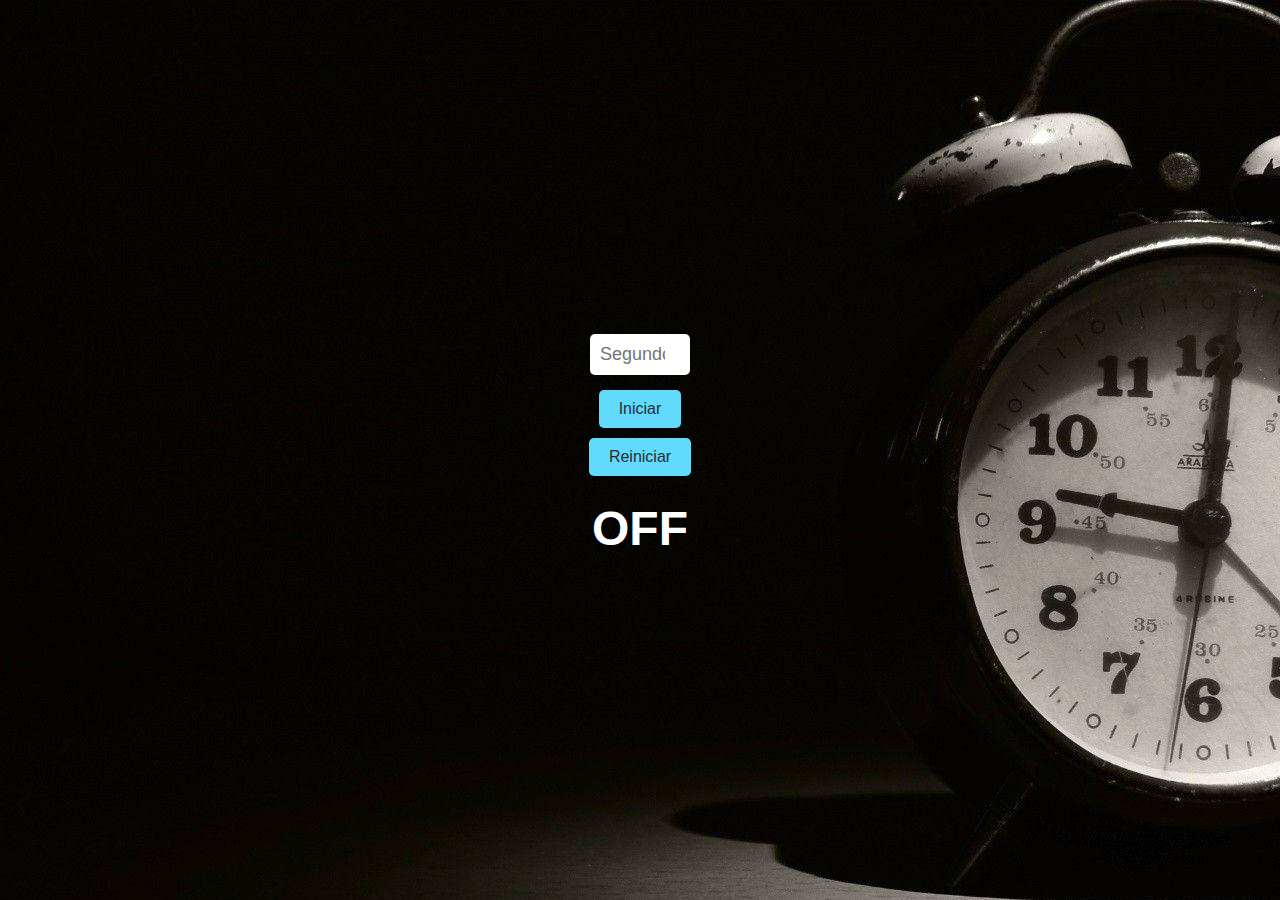
<file: Contador/index.html>
<!DOCTYPE html>
<html lang="en">
<head>
    <meta charset="UTF-8">
    <meta name="viewport" content="width=device-width, initial-scale=1.0">
    <title>Contador</title>
    <link rel="stylesheet" href="styles.css">
</head>
<body>
    <input type="number" id="segundos" placeholder="Segundos">
    <button onclick="contador()">Iniciar</button>
    <button onclick="reiniciar()">Reiniciar</button>
    <h2 id="salida">OFF</h2>
    <audio id="alarma">
        <source src="audio/alarmita.mp3" type="audio/mpeg">
        Reproduciendo audio de Alarma.
    </audio>
    <script src="script.js"></script>
</body>
</html>
</file>
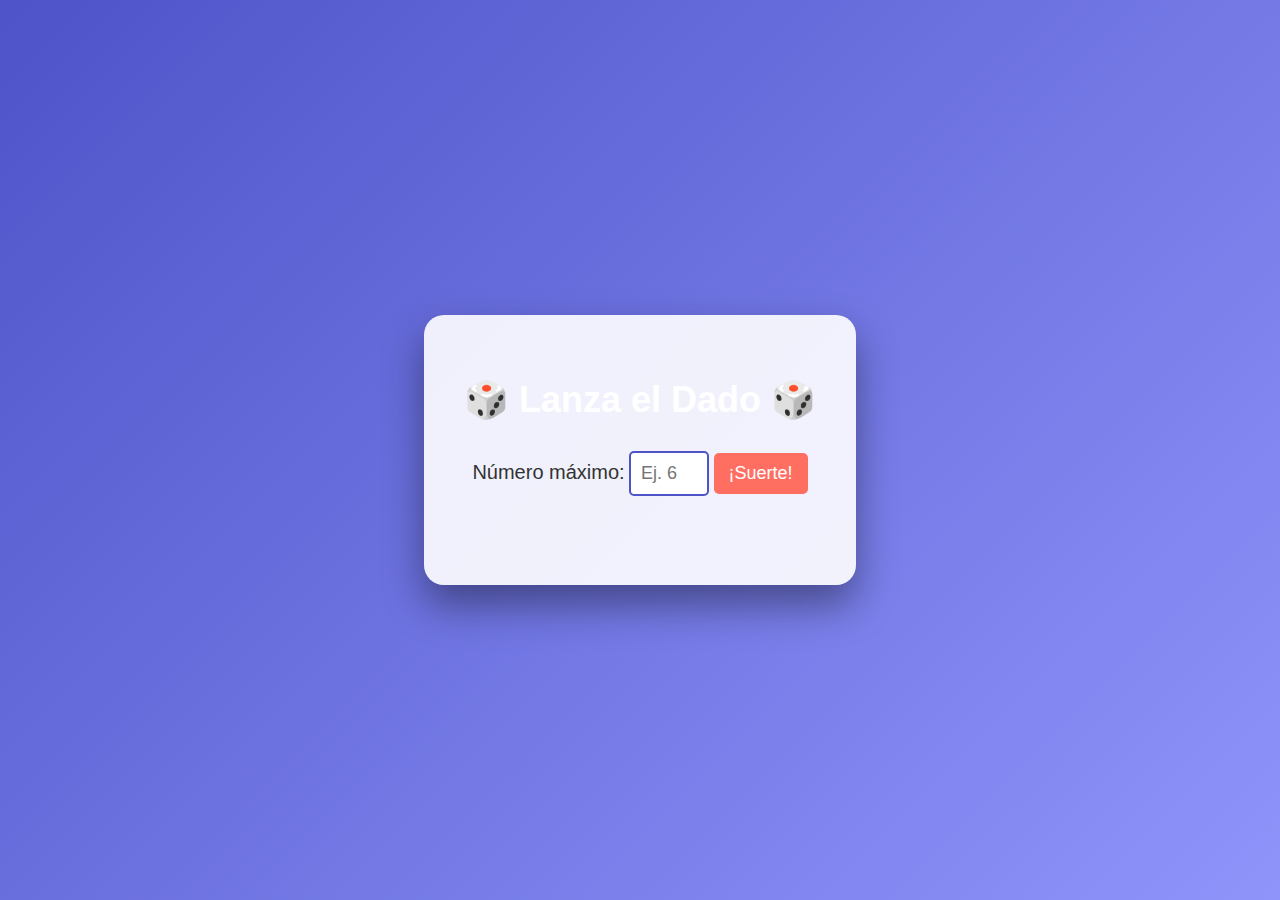
<file: dadoxd/index.html>
<!DOCTYPE html>
<html lang="en">
<head>
    <meta charset="UTF-8">
    <meta name="viewport" content="width=device-width, initial-scale=1.0">
    <title>Dado</title>
    <link rel="stylesheet" href="styles.css">
</head>
<body>
    <div class="wrapper">
        <div class="dice-container">
            <h1 class="title">🎲 Lanza el Dado 🎲</h1>
            <label for="num">Número máximo:</label>
            <input type="number" id="num" min="1" placeholder="Ej. 6">
            <button onclick="dado()">¡Suerte!</button>
            <h2 id="output"></h2>
        </div>
    </div>
    <script src="scripts.js"></script>
</body>
</html>
</file>
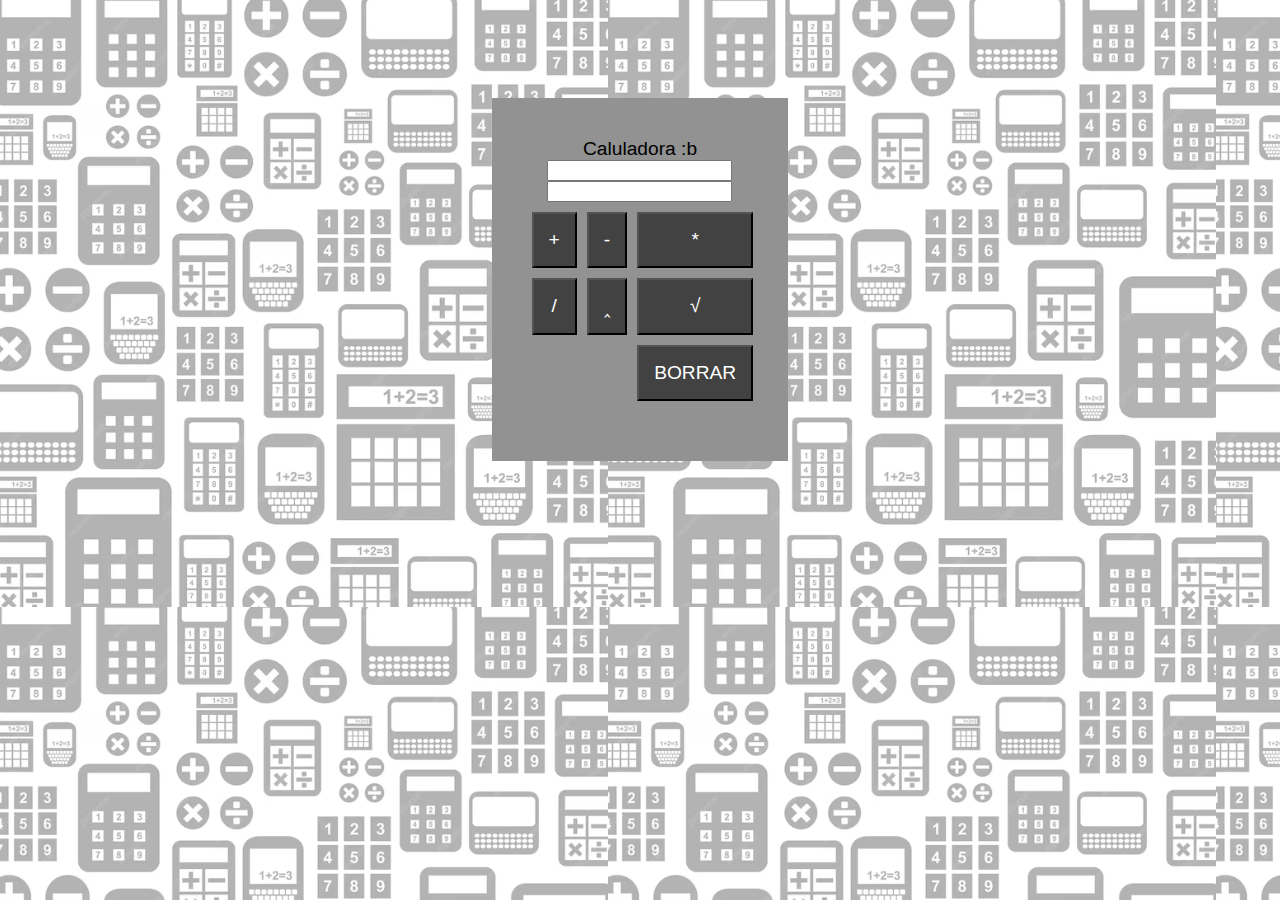
<file: Miguel java- calculadora/index.html>
<!DOCTYPE html>
<html lang="en">
<head>
    <meta charset="UTF-8">
    <meta name="viewport" content="width=device-width, initial-scale=1.0">
    <link rel="stylesheet" href="styles.css">
    <title>Calculadora</title>
</head>
<body>
    <div class="container">
        <label>Caluladora :b </label>

    <input type="number" id="numero1">
<input type="number" id="numero2">

 <div class="button-container">
          <button onclick="suma()">+</button>
           <button onclick="resta()">-</button>
          <button onclick="multiplicacion()">*</button>
            <button onclick="division()">/</button>
          <button onclick="potenciacion()">‸</button>
          <button onclick="raizcuadrada()">√</button>
            
            <div></div>
         <div></div>
        <button class="borrar" onclick="borrar()">BORRAR</button>
     </div>
     
<h2 id="salida"></h2>
    </div>
<script src="scripts.js"></script>
</body>
</html>
</file>
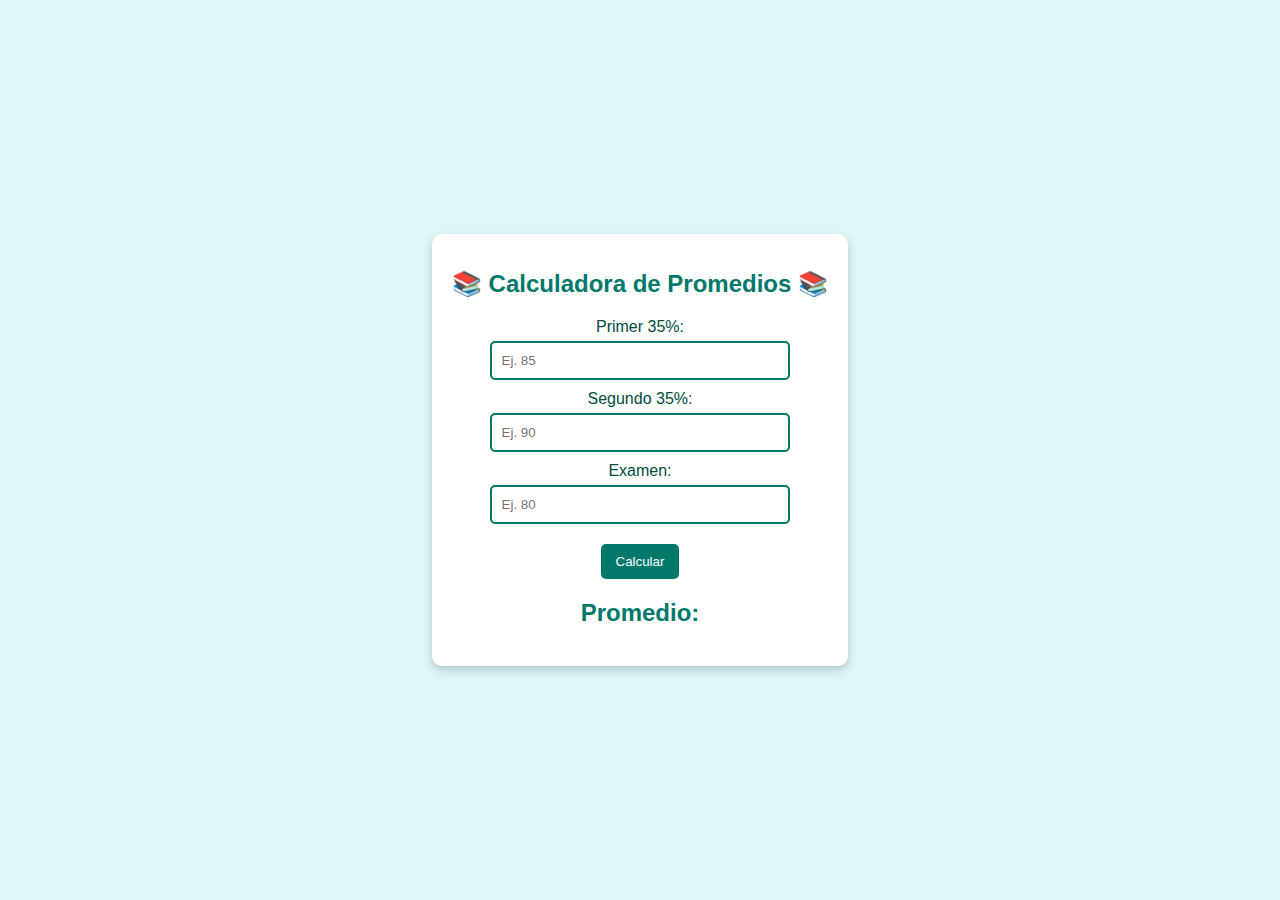
<file: Promedios/index.html>
<!DOCTYPE html>
<html lang="en">
<head>
    <meta charset="UTF-8">
    <meta name="viewport" content="width=device-width, initial-scale=1.0">
    <link rel="stylesheet" href="styles.css">
    <title>Promedio</title>
</head>
<body>
    <div class="container">
        <h1>📚 Calculadora de Promedios 📚</h1>
        <div class="input-group">
            <label for="nota1">Primer 35%:</label>
            <input type="number" id="nota1" placeholder="Ej. 85">
        </div>
        <div class="input-group">
            <label for="nota2">Segundo 35%:</label>
            <input type="number" id="nota2" placeholder="Ej. 90">
        </div>
        <div class="input-group">
            <label for="nota3">Examen:</label>
            <input type="number" id="nota3" placeholder="Ej. 80">
        </div>
        <button onclick="promediar()">Calcular</button>
        <h2>Promedio: <span id="salida"></span></h2>
    </div>
    <script src="script.js"></script>
</body>
</html>
</file>
<file: Contador/styles.css>
body {
    background-image: url(img/dark-analog-alarm-clock-fstvwdlqju1m1ced.jpg);
    font-family: 'Arial', sans-serif;
    display: flex;
    flex-direction: column;
    justify-content: center;
    align-items: center;
    height: 100vh;
    margin: 0;
}

input[type="number"] {
    width: 80px;
    padding: 10px;
    border: none;
    border-radius: 5px;
    font-size: 18px;
    margin: 10px;
    box-shadow: 0 4px 8px rgba(0, 0, 0, 0.2);
    transition: box-shadow 0.3s;
}

input[type="number"]:focus {
    outline: none;
    box-shadow: 0 0 10px rgba(0, 150, 255, 0.5);
}

button {
    background-color: #61dafb;
    color: #282c34;
    border: none;
    border-radius: 5px;
    padding: 10px 20px;
    font-size: 16px;
    cursor: pointer;
    margin: 5px;
    transition: background-color 0.3s, transform 0.3s;
}

button:hover {
    background-color: #21a1f1;
    transform: scale(1.05);
}

h2 {
    color: #fff;
    font-size: 48px;
    margin: 20px;
    text-shadow: 2px 2px 4px rgba(0, 0, 0, 0.3);
}
</file>
<file: dadoxd/styles.css>
* {
    box-sizing: border-box;
}

body {
    background: linear-gradient(135deg, #4e54c8, #8f94fb);
    height: 100vh;
    display: flex;
    justify-content: center;
    align-items: center;
    font-family: 'Arial', sans-serif;
    margin: 0;
}

.wrapper {
    text-align: center;
    background-color: rgba(255, 255, 255, 0.9);
    border-radius: 20px;
    padding: 40px;
    box-shadow: 0 20px 40px rgba(0, 0, 0, 0.4);
    animation: bounce 1s infinite alternate;
}

@keyframes bounce {
    from {
        transform: translateY(0);
    }
    to {
        transform: translateY(-10px);
    }
}

.title {
    font-size: 36px;
    color: #fff;
    margin-bottom: 20px;
}

label {
    font-size: 20px;
    color: #333;
}

input[type="number"] {
    width: 80px;
    padding: 10px;
    border: 2px solid #4e54c8;
    border-radius: 5px;
    font-size: 18px;
    margin: 10px 0;
    transition: border-color 0.3s;
}

input[type="number"]:focus {
    outline: none;
    border-color: #8f94fb;
}

button {
    background-color: #ff6f61;
    color: white;
    border: none;
    border-radius: 5px;
    padding: 10px 15px;
    font-size: 18px;
    cursor: pointer;
    transition: background-color 0.3s, transform 0.3s;
}

button:hover {
    background-color: #ff4b3a;
    transform: scale(1.05);
}

h2 {
    font-size: 48px;
    margin-top: 20px;
    color: #4e54c8;
    transition: transform 0.5s;
}

h2:empty {
    transform: scale(0);
}
</file>
<file: Miguel java- calculadora/styles.css>
body {
    font-family: Arial, sans-serif;
    background-image: url(img/Captura\ de\ pantalla\ 2024-08-08\ 165306.png);
    display: flex;
    justify-content: center;
    align-items: center;
    padding: 7%;

}

.container {
    background: #929292;
    padding: 40px;
    text-align: center;
    width: 20%;
}

label {
    font-size: 1.2em;
    margin-bottom: 10px;
}

.button-container {
    display: grid;
    grid-template-columns: repeat(3, 1fr);
    gap: 10px;
    margin-top: 10px;
}
button {
    font-size: 1.2em;
    padding: 15px;
    background-color: #272727be;
    color: #ffffff;
}
</file>
<file: Promedios/styles.css>
* {
    box-sizing: border-box;
}

body {
    background-color: #e0f7fa;
    font-family: Arial, sans-serif;
    display: flex;
    justify-content: center;
    align-items: center;
    height: 100vh;
    margin: 0;
}

.container {
    background-color: #ffffff;
    border-radius: 10px;
    padding: 20px;
    box-shadow: 0 4px 10px rgba(0, 0, 0, 0.2);
    text-align: center;
}

h1 {
    font-size: 24px;
    margin-bottom: 20px;
    color: #00796b;
}

.input-group {
    margin: 10px 0;
}

label {
    display: block;
    margin-bottom: 5px;
    color: #004d40;
}

input[type="number"] {
    padding: 10px;
    border: 2px solid #00796b;
    border-radius: 5px;
    width: 80%;
    transition: border-color 0.3s;
}

input[type="number"]:focus {
    border-color: #004d40;
    outline: none;
}

button {
    background-color: #00796b;
    color: white;
    border: none;
    border-radius: 5px;
    padding: 10px 15px;
    cursor: pointer;
    margin-top: 10px;
    transition: background-color 0.3s;
}

button:hover {
    background-color: #004d40;
}

h2 {
    margin-top: 20px;
    color: #00796b;
}
</file>
